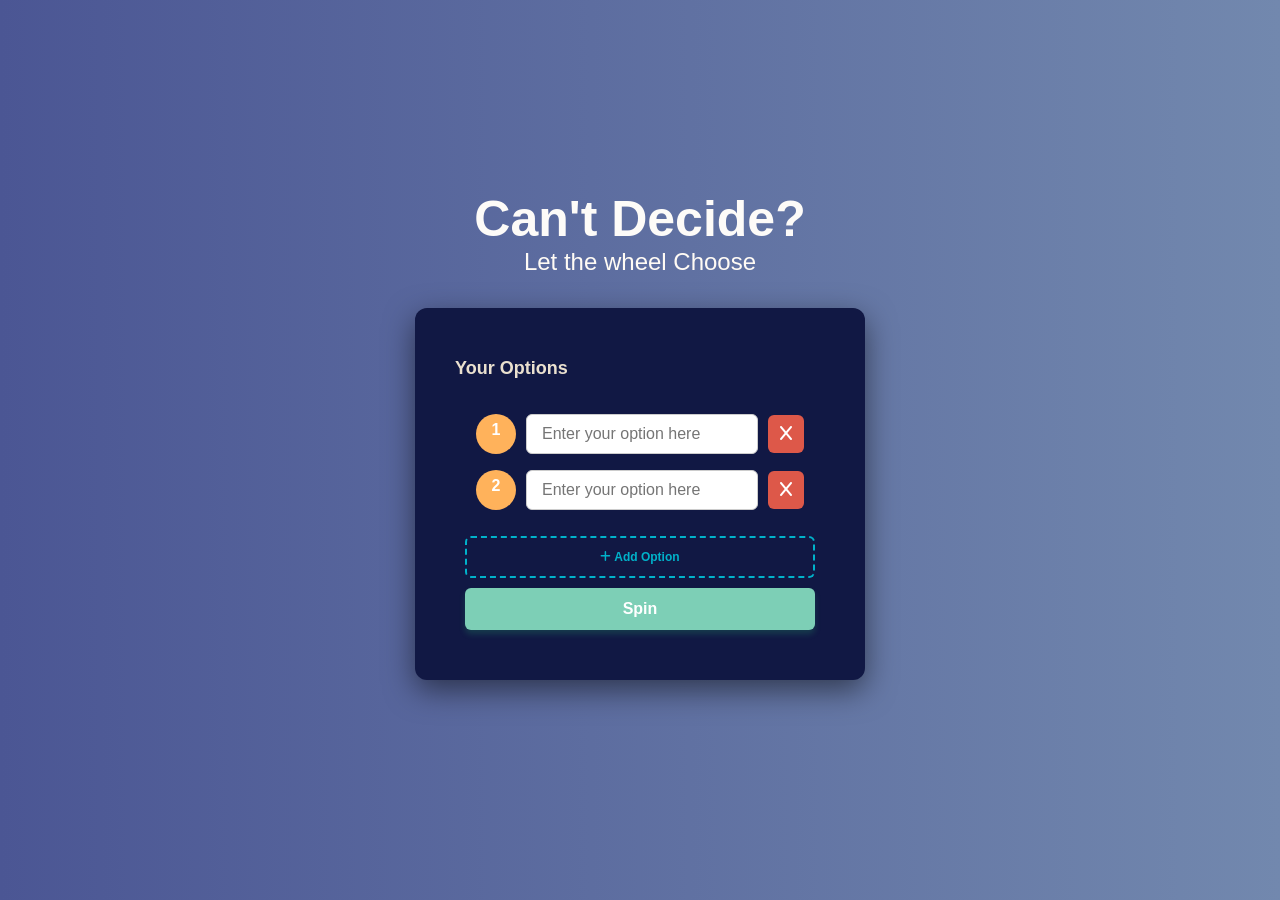
<file: index.html>
<!DOCTYPE html>
<html>

<head>
    <meta charset="UTF-8">
    <meta name="viewport" content="width=device-width, initial-scale=1.0">
    <meta http-equiv="X-UA-Compatible" content="ie=edge">
    <title>Decision Wheel</title>
    <link rel="icon"
        href="data:image/svg+xml,<svg xmlns='http://www.w3.org/2000/svg' viewBox='0 0 100 100'><text y='.9em' font-size='90'>🎯</text></svg>">
    <link rel="stylesheet" href="https://cdnjs.cloudflare.com/ajax/libs/font-awesome/6.5.0/css/all.min.css">
    <link rel="stylesheet" href="cs/index.css">
    <link rel="stylesheet" href="cs/global.css">
</head>

<body>
    <h2>Can't Decide?</h2>
    <h3>Let the wheel Choose</h3>
    <div class="container">
        <p>Your Options</p>
        <div id="container">

            <div class="row">
                <div class="sr-no">1</div>
                <div class="input"><input type="text" placeholder="Enter your option here">
                </div>
                <div class="del-btn"><button onclick="deleteOption(this)"><i class="fa-solid fa-x"></i></button></div>
            </div>
            <div class="row">
                <div class="sr-no">2</div>
                <div class="input"><input type="text" placeholder="Enter your option here">
                </div>
                <div class="del-btn"><button onclick="deleteOption(this)"><i class="fa-solid fa-x"></i></button></div>
            </div>

        </div>

        <button class="opt-btn" id="opt-btn" onclick="addNewOption()"><i class="fa-solid fa-plus"></i> Add
            Option</button>
        <button class="spin-btn" id="spin-btn" onclick="handleSpinSubmit()">Spin</button>
    </div>



    <script src="JS/input-page.js"></script>
</body>

</html>
</file>
<file: cs/index.css>
.container {
    background: #111844;
    padding: 50px;
    border-radius: 12px;
    box-shadow: 0 10px 30px rgba(0, 0, 0, 0.5);
    width: 100%;
    max-width: 450px;
    display: flex;
    flex-direction: column;
    align-items: center;
}

.container p {
    font-weight: 600;
    margin-bottom: 35px;
    margin-left: -10px;
    font-size: 18px;
    align-self: flex-start;
    color: #eae0cf;
}

/* Row Alignment */
.row {
    display: flex;
    align-items: center;
    width: 100%;
    gap: 10px;
    /* Clean spacing between elements */
    margin-bottom: 1rem;
    animation: slideDown 0.3s ease;
}

@keyframes slideDown {
    from {
        opacity: 0;
        transform: translateY(-10px);
        /* starts slightly above */
    }

    to {
        opacity: 1;
        transform: translateY(0);
        /* settles into place */
    }
}

.sr-no {
    width: 40px;
    height: 40px;
    text-align: center;
    background: #ffb25b;
    color: white;
    font-weight: bold;
    padding: 7px 12px;
    border-radius: 20px;
}

.input {
    flex-grow: 1;
    /* Makes input take up remaining space */
}

input {
    width: 100%;
    padding: 10px 15px;
    border: 1px solid #ccc;
    border-radius: 6px;
    font-size: 16px;
}

/* Professional Button Tweaks */
button {
    cursor: pointer;
    border: none;
    font-size: 16px;
    transition: all 0.4s ease;
}

.del-btn button {
    background: #dd5849;
    color: white;
    padding: 10px 12px;
    border-radius: 6px;
}

.del-btn button:hover {
    background: #c0392b;
}

/* Styled Action Buttons inside container */
.container>button {
    width: 100%;
    padding: 12px;
    border-radius: 6px;
    font-weight: bold;
    margin-top: 10px;
}

/* Add Option Button */
.opt-btn {
    background-color: transparent;
    border: 2px dashed #00b2ca;
    color: #00b2ca;
    font-size: 12px;
}

.opt-btn:hover {
    background-color: #00b2ca;
    color: white;
}

/* Spin Button */
.spin-btn {
    margin-top: 1.5rem;
}
</file>
<file: cs/global.css>
* {
    box-sizing: border-box;
    margin: 0;
    padding: 0;
}

body {
    font-family: 'Segoe UI', Tahoma, Geneva, Verdana, sans-serif;
    background-image: linear-gradient(to right, #4b5694, #7288ae);
    /* The Magic: Centering everything perfectly on the screen */
    display: flex;
    flex-direction: column;
    justify-content: center;
    align-items: center;
    min-height: 100vh;
    /* Ensures it takes up full screen height */
    padding: 30px 20px 60px;
}

h2 {
    font-size: 50px;
    margin-bottom: 0px;
    text-align: center;
    color: #fdfbf8;
}

h3 {
    font-size: 1.5rem;
    font-weight: 400;
    margin-bottom: 2rem;
    text-align: center;
    color: #fffbf5;
}

.spin-btn {
    background-color: #7dcfb6;
    color: white;
    box-shadow: 0 4px 6px rgba(46, 204, 113, 0.2);
    border-radius: 6px;
    cursor: pointer;
    border: none;
    font-size: 16px;
    transition: all 0.4s ease;
}

.spin-btn:hover {
    background-color: #99e2cc;
    transform: translateY(-1px);
}
</file>
<file: cs/wheel.css>
/* PAGE LAYOUT; wheel left, options panel right */
.page-layout {
    display: flex;
    gap: 100px;
    align-items: flex-start;
    width: 100%;
    max-width: 960px;
}

.wheel-section {
    display: flex;
    flex-direction: column;
    align-items: center;
    gap: 20px;
    flex-shrink: 0;
}

/* Pointer triangle — uses the same orange as .sr-no */
.pointer {
    font-size: 2.2rem;
    color: #ffb25b;
    line-height: 1;
    filter: drop-shadow(0 2px 6px rgba(0, 0, 0, 0.4));
    animation: pointerBounce 1.5s ease-in-out infinite;
}

@keyframes pointerBounce {

    0%,
    100% {
        transform: translateY(0);
    }

    50% {
        transform: translateY(5px);
    }
}

/* Canvas wrapper: lets us overlay the middle mini circle */
.canvas-wrapper {
    position: relative;
    width: 430px;
    height: 430px;
}

#wheel {
    width: 430px;
    height: 430px;
    border-radius: 215px;
    display: block;
    box-shadow: 0 10px 30px rgba(0, 0, 0, 0.5);
}


.wheel-hub {
    position: absolute;
    top: 50%;
    left: 50%;
    transform: translate(-50%, -50%);
    width: 42px;
    height: 42px;
    border-radius: 50%;
    background: #111844;
    border: 3px solid #ffb25b;
    z-index: 2;
    box-shadow: 0 0 16px rgba(0, 0, 0, 0.4);
}


.right-panel {
    display: flex;
    flex-direction: column;
    gap: 20px;
    width: 400px;
    margin-top: 80px;
}

.spin-btn {
    width: 100%;
    padding: 12px;
    font-weight: bold;
}

.spin-btn:disabled {
    background-color: #5a9e8a;
    opacity: 0.6;
    cursor: not-allowed;
    transform: none;
}

.options-panel {
    background: #111844;
    padding: 40px;
    border-radius: 12px;
    box-shadow: 0 10px 30px rgba(0, 0, 0, 0.5);
    flex: 1;
    display: flex;
    flex-direction: column;
    gap: 12px;
    min-width: 240px;
}

.panel-title {
    font-weight: 600;
    font-size: 18px;
    color: #eae0cf;
}

/* ----- Options list ----- */
#options-list {
    list-style: none;
    display: flex;
    flex-direction: column;
    gap: 10px;
}

#options-list li {
    display: flex;
    align-items: center;
    gap: 10px;
    padding: 10px 14px;
    border-radius: 6px;
    background: rgba(255, 255, 255, 0.05);
    border: 1px solid rgba(255, 255, 255, 0.08);
    color: #eae0cf;
    font-size: 15px;
    animation: slideDown 0.3s ease;
}

#options-list li .color-dot {
    width: 12px;
    height: 12px;
    border-radius: 50%;
    flex-shrink: 0;
}

@keyframes slideDown {
    from {
        opacity: 0;
        transform: translateY(-10px);
    }

    to {
        opacity: 1;
        transform: translateY(0);
    }
}

/* Back button */
.back-btn {
    background: transparent;
    border: 2px dashed rgba(255, 255, 255, 0.2);
    color: rgba(255, 255, 255, 0.4);
    font-size: 13px;
    padding: 10px;
    border-radius: 6px;
    cursor: pointer;
    transition: all 0.4s ease;
    font-family: 'Segoe UI', Tahoma, Geneva, Verdana, sans-serif;
    margin-top: auto;
}

.back-btn:hover {
    border-color: rgba(255, 255, 255, 0.5);
    color: rgba(255, 255, 255, 0.7);
}


#js-result-card {
    display: none;
    background: #111844;
    border-radius: 12px;
    box-shadow: 0 10px 30px rgba(0, 0, 0, 0.5);
    padding: 48px 56px;
    text-align: center;
    flex-direction: column;
    align-items: center;
    gap: 16px;
    border: 2px solid #ffb25b;
}

.result-label {
    font-size: 0.85rem;
    letter-spacing: 0.12em;
    text-transform: uppercase;
    color: #eae0cf;
    opacity: 0.7;
}

.result-text {
    font-size: 2.8rem;
    font-weight: 700;
    color: #ffb25b;
}

/* RESPONSIVENESS */

@media (max-width: 780px) {
    .page-layout {
        flex-direction: column;
        align-items: center;
    }

    .canvas-wrapper,
    #wheel {
        width: 320px;
        height: 320px;
    }

    .options-panel {
        width: 100%;
    }

    h2 {
        font-size: 2rem;
    }

    .result-card {
        padding: 36px 28px;
        margin: 20px;
    }

    .result-text {
        font-size: 2rem;
    }
}
</file>
